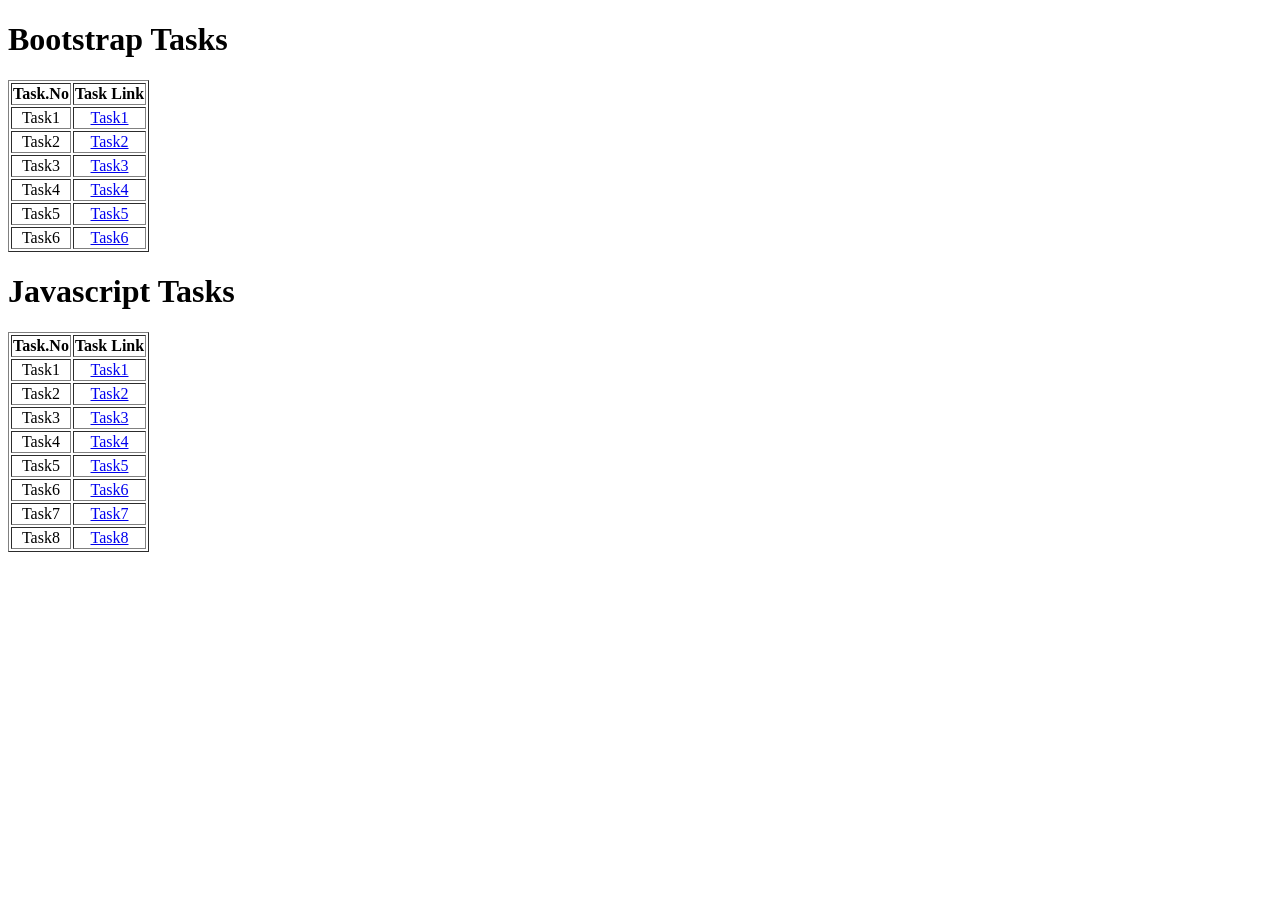
<file: index.html>
<!DOCTYPE html>
<html lang="en">
  <head>
    <meta charset="UTF-8" />
    <meta name="viewport" content="width=device-width, initial-scale=1.0" />
    <title>Document</title>
    
  </head>
  <body>
    <h1 >Bootstrap Tasks</h1>

    <table style="text-align: center" border="1" >
      <tr>
        <th>Task.No</th>
        <th>Task Link</th>
      </tr>
      <tr>
        <td>Task1</td>
        <td><a href="./BootStrap/Task 1/index.html">Task1</a></td>
      </tr>
      <tr>
        <td>Task2</td>
        <td><a href="./BootStrap/Task 2/index.html">Task2</a></td>
      </tr>
      <tr>
        <td>Task3</td>
        <td><a href="./BootStrap/Task 3/index.html">Task3</a></td>
      </tr>
      <tr>
        <td>Task4</td>
        <td><a href="./BootStrap/Task 4/index.html">Task4</a></td>
      </tr>
      <tr>
        <td>Task5</td>
        <td><a href="./BootStrap/Task 5/index.html">Task5</a></td>
      </tr>
      <tr>
        <td>Task6</td>
        <td><a href="./BootStrap/Task 6/index.html">Task6</a></td>
      </tr>
    </table>

    <h1>Javascript Tasks</h1>
    <table style="text-align: center" border="1" >
      <tr>
        <th>Task.No</th>
        <th>Task Link</th>
      </tr>
      <tr>
        <td>Task1</td>
        <td>
          <a href="./JS-Tasks/task1.html">Task1</a>
        </td>
      </tr>
      <tr>
        <td>Task2</td>
        <td>
          <a href="./JS-Tasks/task2.html">Task2</a>
        </td>
      </tr>
      <tr>
        <td>Task3</td>
        <td>
          <a href="./JS-Tasks/task3.html">Task3</a>
        </td>
      </tr>
      <tr>
        <td>Task4</td>
        <td>
          <a href="./JS-Tasks/task4.html">Task4</a>
        </td>
      </tr>
      <tr>
        <td>Task5</td>
        <td>
          <a href="./JS-Tasks/task5.html">Task5</a>
        </td>
      </tr>
      <tr>
        <td>Task6</td>
        <td>
          <a href="./JS-Tasks/task6.html">Task6</a>
        </td>
      </tr>
      <tr>
        <td>Task7</td>
        <td>
          <a href="./JS-Tasks/task7.html">Task7</a>
        </td>
      </tr>
      <tr>
        <td>Task8</td>
        <td>
          <a href="./JS-Tasks/task8.html">Task8</a>
        </td>
      </tr>
    </table>
  </body>
</html>
</file>
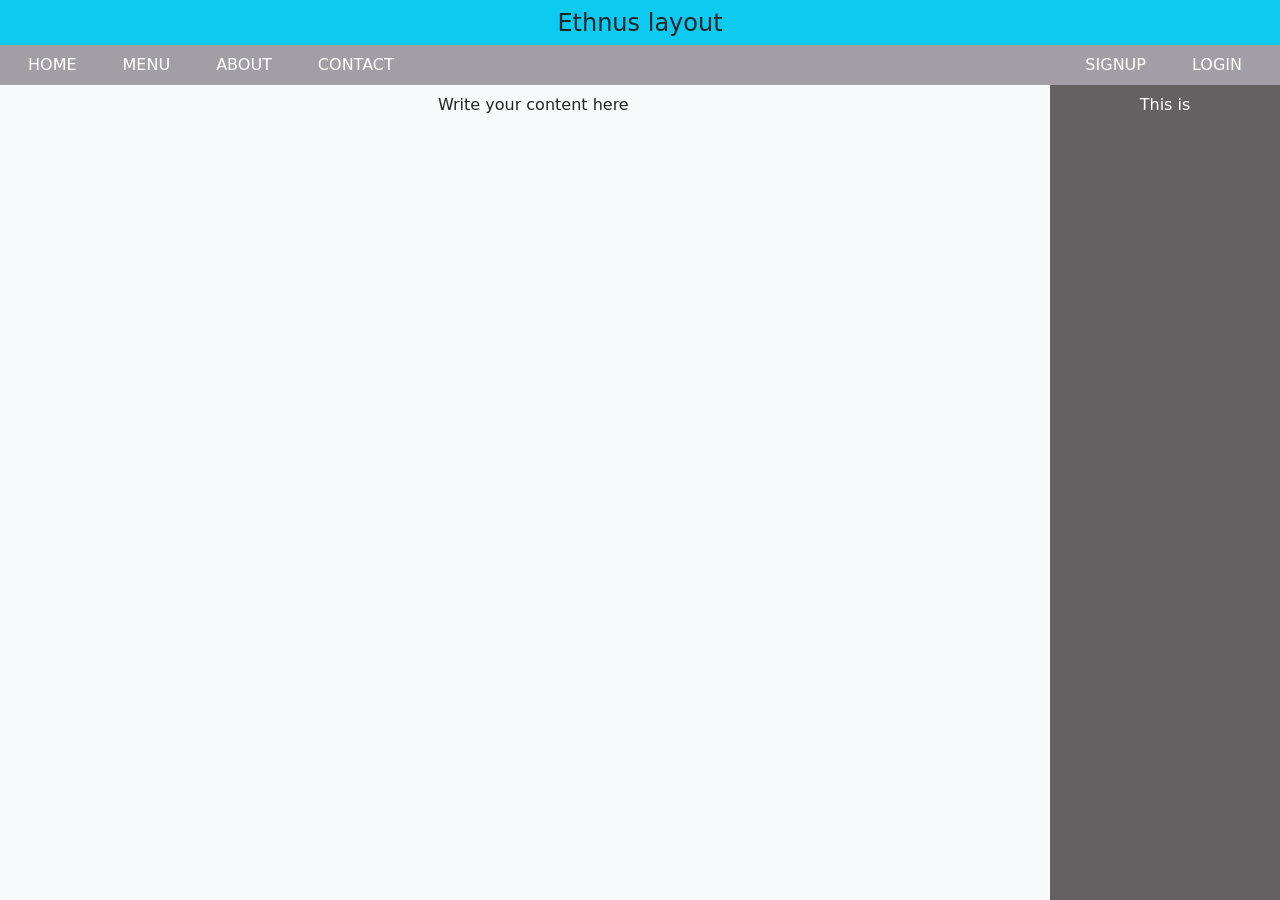
<file: BootStrap/Task 1/index.html>
<!DOCTYPE html>
<html data-bs-theme="light" lang="en">
  <head>
    <meta charset="utf-8" />
    <meta
      name="viewport"
      content="width=device-width, initial-scale=1.0, shrink-to-fit=no"
    />
    <title>Task 1</title>
    <link
      rel="stylesheet"
      href="https://cdn.jsdelivr.net/npm/bootstrap@5.3.1/dist/css/bootstrap.min.css"
    />
    <link rel="stylesheet" href="styles.min.css" />
  </head>

  <body class="p-0 m-0">
    <div class="heading-1">
      <p class="mb-0" style="padding: 5px; font-size: 24px; height: 45px">
        Ethnus layout
      </p>
    </div>
    <nav class="navbar navbar-expand-md bg-body pb-0 pt-0 mr-auto">
      <div class="container-fluid container-box p-0">
        <button
          data-bs-toggle="collapse"
          class="navbar-toggler"
          data-bs-target="#navcol-1"
        >
          <span class="visually-hidden">Toggle navigation</span
          ><span class="navbar-toggler-icon"></span>
        </button>
        <div class="collapse navbar-collapse" id="navcol-1">
          <ul class="navbar-nav nav-box flex-grow-1">
            <li class="nav-item"><a class="nav-link" href="#">HOME</a></li>
            <li class="nav-item"><a class="nav-link" href="#">MENU</a></li>
            <li class="nav-item"><a class="nav-link" href="#">ABOUT</a></li>
            <li class="nav-item"><a class="nav-link" href="#">CONTACT</a></li>
          </ul>
          <ul class="navbar-nav nav-box">
            <li class="nav-item"><a class="nav-link" href="#">SIGNUP</a></li>
            <li class="nav-item"><a class="nav-link" href="#">LOGIN</a></li>
          </ul>
        </div>
      </div>
    </nav>
    <div class="row m-0 p-0">
      <div
        class="col-10 overflow-auto"
        style="box-sizing: border-box; word-wrap: break-word"
      >
        <p class="write-code-p pt-2 text-center">Write your content here</p>
      </div>
      <div
        class="side-box vh-100 col-2"
        style="position: fixed; right: 0; width: 230px"
      >
        <p class="p-2" style="text-align: center">This is</p>
      </div>
    </div>
    <script src="https://cdn.jsdelivr.net/npm/bootstrap@5.3.1/dist/js/bootstrap.bundle.min.js"></script>
  </body>
</html>
</file>
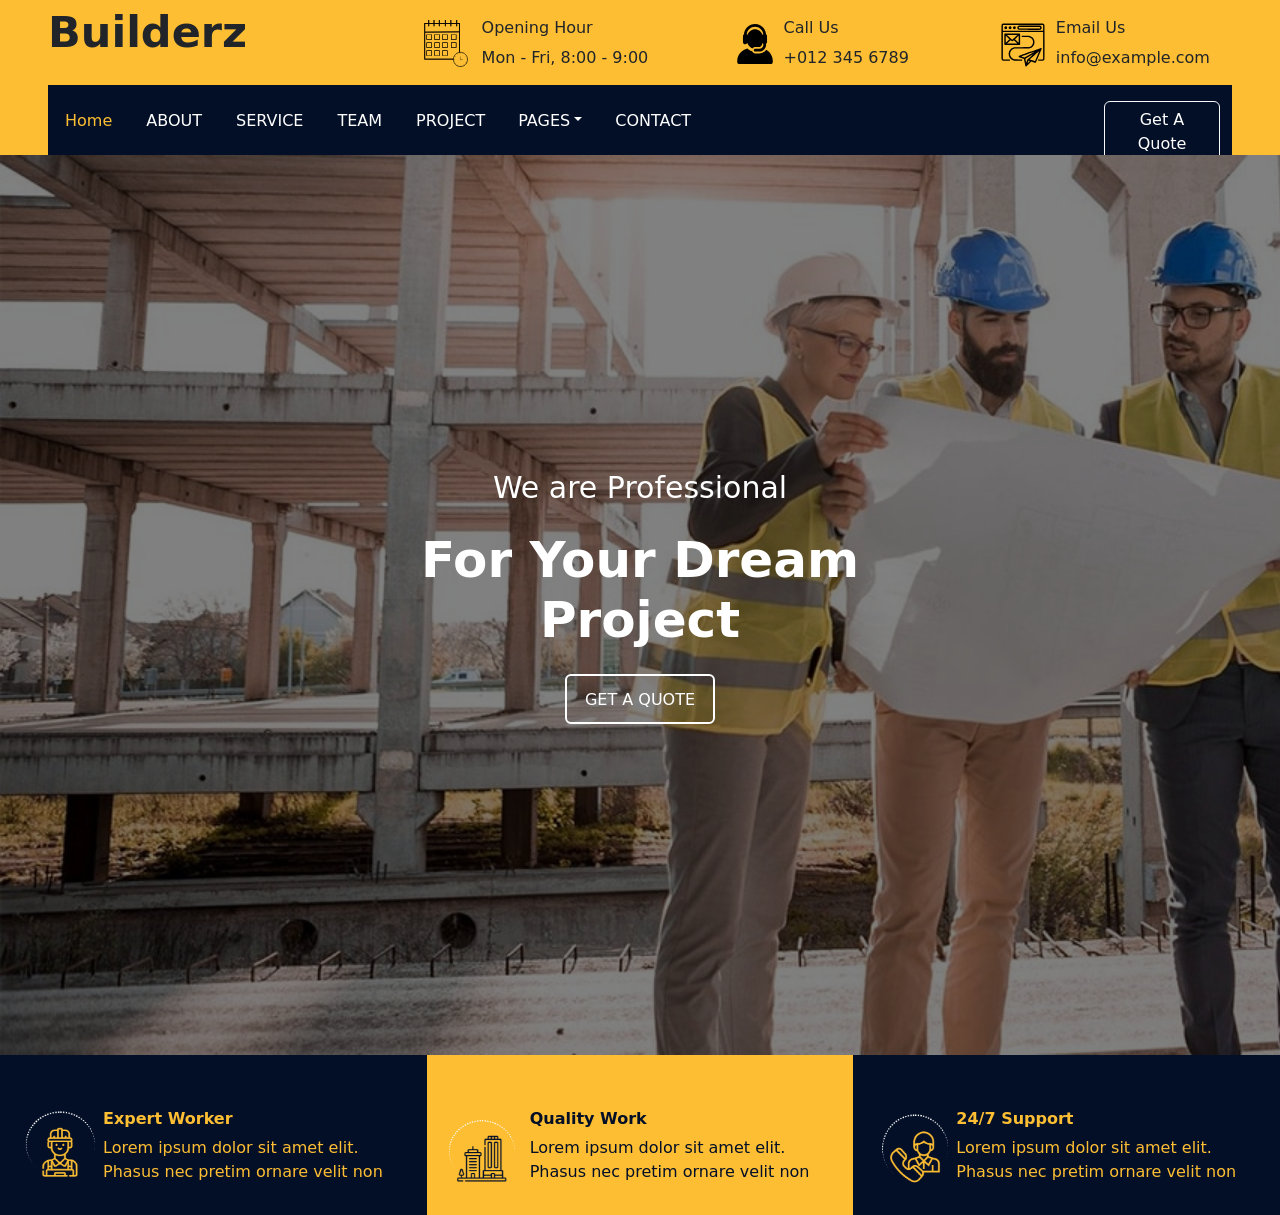
<file: BootStrap/Task 2/index.html>
<!DOCTYPE html>
<html data-bs-theme="light" lang="en">
  <head>
    <meta charset="utf-8" />
    <meta
      name="viewport"
      content="width=device-width, initial-scale=1.0, shrink-to-fit=no"
    />
    <title>Task 2</title>
    <link
      rel="stylesheet"
      href="https://cdn.jsdelivr.net/npm/bootstrap@5.3.1/dist/css/bootstrap.min.css"
    />
    <link rel="stylesheet" href="assets/css/styles.min.css" />
  </head>

  <body>
    <div style="background: #fdbe33; height: 155px">
      <div class="d-flex flex-column flex-md-row" style="height: 85px">
        <div class="ms-0 pe-0 box-1 me-0" style="flex-grow: 4">
          <p class="ps-5" style="font-size: 43px"><strong>Builderz</strong></p>
        </div>
        <div class="ms-0 pe-0 box-2" style="flex-grow: 1">
          <div class="row m-3">
            <div class="col-2 d-inline p-0 img-1-dvi pt-1">
              <img src="assets/img/Calender-Time.svg" width="46" height="47" />
            </div>
            <div class="col mt-0">
              <p>Opening Hour</p>
              <p class="div-second-p">Mon - Fri, 8:00 - 9:00</p>
            </div>
          </div>
        </div>
        <div class="ms-0 pe-0 box-2" style="flex-grow: 1">
          <div class="row m-3">
            <div class="col-2 d-inline p-0 img-1-dvi pt-2">
              <img
                src="assets/img/customer-service.svg"
                width="46"
                height="40"
              />
            </div>
            <div class="col mt-0">
              <p>Call Us</p>
              <p class="div-second-p">+012 345 6789</p>
            </div>
          </div>
        </div>
        <div class="ms-0 pe-0 box-2" style="flex-grow: 1">
          <div class="row m-3">
            <div class="col-2 d-inline p-0 img-1-dvi pt-1">
              <img src="assets/img/send-mail.svg" width="46" height="50" />
            </div>
            <div class="col mt-0">
              <p>Email Us</p>
              <p class="div-second-p">info@example.com</p>
            </div>
          </div>
        </div>
      </div>
      <div>
        <div
          class="ms-5 me-5 nav-div row"
          style="background: #030f27; height: 70px"
        >
          <ul
            class="nav nav-tabs d-flex align-items-center mx-auto col-10 nav-div-1 dec-m-l"
            style="height: 100%"
          >
            <li class="nav-item">
              <a class="nav-link" href="#" style="color: #fdbe33">Home</a>
            </li>
            <li class="nav-item">
              <a class="nav-link" href="#" style="color: var(--bs-body-bg)"
                >ABOUT</a
              >
            </li>
            <li class="nav-item">
              <a class="nav-link" href="#" style="color: var(--bs-body-bg)"
                >SERVICE</a
              >
            </li>
            <li class="nav-item">
              <a class="nav-link" href="#" style="color: var(--bs-body-bg)"
                >TEAM</a
              >
            </li>
            <li class="nav-item">
              <a class="nav-link" href="#" style="color: var(--bs-body-bg)"
                >PROJECT</a
              >
            </li>
            <li class="nav-item dropdown show" style="background: #030f27">
              <a
                class="nav-link dropdown-toggle"
                aria-expanded="true"
                data-bs-toggle="dropdown"
                href="#"
                style="
                  color: var(--bs-body-bg);
                  background: #030f27;
                  border-style: none;
                  border-color: var(--bs-body-color);
                "
                >PAGES</a
              >
              <div
                class="dropdown-menu"
                data-bs-popper="none"
                style="background: var(--bs-yellow)"
              >
                <a class="dropdown-item" href="#">Branches</a
                ><a class="dropdown-item" href="#">Other Services</a
                ><a class="dropdown-item" href="#">Reviews</a>
              </div>
            </li>
            <li class="nav-item">
              <a class="nav-link" href="#" style="color: var(--bs-body-bg)"
                >CONTACT</a
              >
            </li>
          </ul>
          <div class="ml-auto col-2 mt-3 btn-div-1">
            <button
              class="btn"
              type="button"
              style="color: var(--bs-white); border-color: var(--bs-light)"
            >
              Get A Quote
            </button>
          </div>
        </div>
      </div>
    </div>
    <div class="img-div position-relative">
      <section class="text-center" style="border-style: none">
        <div
          class="bg-light border-light border rounded jumbotron py-5 px-4 to-be-transparent"
          style="
            border-width: 0px;
            border-style: none;
            color: var(--bs-body-bg);
          "
        >
          <p class="text-center h3 mb-4" style="font-size: 30px">
            We are Professional
          </p>
          <h1
            class="fw-bolder text-center mb-4"
            style="font-size: 50px; width: 550px"
          >
            For Your Dream Project
          </h1>
          <p class="text-center">
            <a
              class="btn btn-primary btn-transparent"
              role="button"
              href="#"
              style="
                width: 150px;
                height: 50px;
                padding-top: 12px;
                border: 2px solid var(--bs-btn-disabled-color);
              "
              >GET A QUOTE</a
            >
          </p>
        </div>
      </section>
    </div>
    <footer>
      <div class="container-fluid py-4 py-lg-5 last-div">
        <div class="row last-div-sub ms-0 me-0">
          <div
            class="col-sm-4 col-md-3 text-center text-lg-start d-flex flex-column item div-1-3 col-lg-4"
          >
            <div
              class="pt-5"
              style="
                display: flex;
                align-items: center;
                justify-content: flex-start;
              "
            >
              <div>
                <img src="assets/img/down-img-1.png" width="91" height="87" />
              </div>
              <div>
                <h1 class="fs-6 last-div-h" style="font-weight: bold">
                  Expert Worker
                </h1>
                <p class="last-div-p">
                  Lorem ipsum dolor sit amet elit. Phasus nec pretim ornare
                  velit non
                </p>
              </div>
            </div>
          </div>
          <div
            class="col-sm-4 col-md-3 text-center text-lg-start d-flex flex-column item div-2 col-lg-4"
          >
            <div
              class="pt-5"
              style="
                display: flex;
                align-items: center;
                justify-content: flex-start;
              "
            >
              <div>
                <img
                  class="pe-1"
                  src="assets/img/down-img-2.png"
                  width="91"
                  height="87"
                />
              </div>
              <div>
                <h1 class="fs-6 last-div-h" style="font-weight: bold">
                  Quality Work
                </h1>
                <p class="last-div-p">
                  Lorem ipsum dolor sit amet elit. Phasus nec pretim ornare
                  velit non
                </p>
              </div>
            </div>
          </div>
          <div
            class="col-sm-4 col-md-3 text-center text-lg-start d-flex flex-column item div-1-3 col-lg-4"
          >
            <div
              class="pt-5"
              style="
                display: flex;
                align-items: center;
                justify-content: flex-start;
              "
            >
              <div>
                <img src="assets/img/down-img-3.png" width="91" height="87" />
              </div>
              <div>
                <h1 class="fs-6 last-div-h" style="font-weight: bold">
                  24/7 Support
                </h1>
                <p class="last-div-p">
                  Lorem ipsum dolor sit amet elit. Phasus nec pretim ornare
                  velit non
                </p>
              </div>
            </div>
          </div>
        </div>
      </div>
    </footer>
    <script src="https://cdn.jsdelivr.net/npm/bootstrap@5.3.1/dist/js/bootstrap.bundle.min.js"></script>
  </body>
</html>
</file>
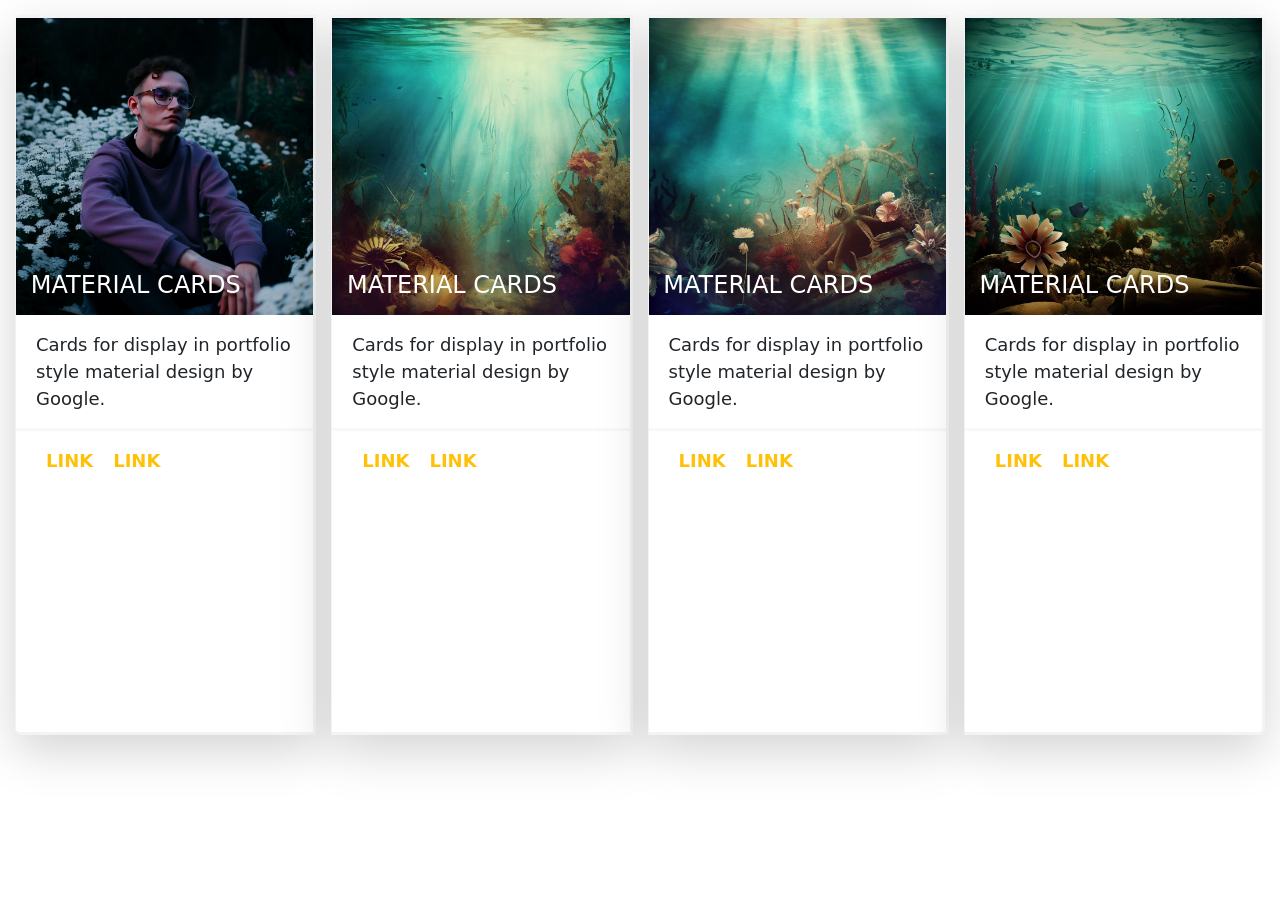
<file: BootStrap/Task 4/index.html>
<!DOCTYPE html>
<html data-bs-theme="light" lang="en">
  <head>
    <meta charset="utf-8" />
    <meta
      name="viewport"
      content="width=device-width, initial-scale=1.0, shrink-to-fit=no"
    />
    <title>Task 4</title>
    <link
      rel="stylesheet"
      href="https://cdn.jsdelivr.net/npm/bootstrap@5.3.1/dist/css/bootstrap.min.css"
    />
    <link rel="stylesheet" href="assets/css/styles.min.css" />
  </head>

  <body>
    <div class="card-group">
      <div class="card first-card position-relative shadow-lg">
        <div class="position-relative">
          <img
            class="img-fluid img-container"
            src="assets/img/img-1.jpeg"
            width=""
          />
          <div class="img-heading d-flex">
            <h4 class="heading-tag overlay">MATERIAL CARDS</h4>
          </div>
        </div>
        <div class="card-body ps-0 pe-0">
          <p class="card-text" style="font-size: 18px">
            Cards for display in portfolio style material design by Google.
          </p>
          <div class="hr-container">
            <hr class="border-top border-3 mt-1" />
          </div>
          <div class="link-div">
            <a href="#" style="color: var(--bs-yellow)">LINK</a
            ><a href="#" style="color: var(--bs-yellow)">LINK</a>
          </div>
        </div>
      </div>
      <div class="card first-card position-relative shadow-lg">
        <div class="position-relative">
          <img
            class="img-fluid img-container"
            src="assets/img/img-2.jpeg"
            width=""
          />
          <div class="img-heading d-flex">
            <h4 class="heading-tag overlay">MATERIAL CARDS</h4>
          </div>
        </div>
        <div class="card-body ps-0 pe-0">
          <p class="card-text">
            Cards for display in portfolio style material design by Google.
          </p>
          <div class="hr-container">
            <hr class="border-top border-3 mt-1" />
          </div>
          <div class="link-div">
            <a href="#" style="color: var(--bs-yellow)">LINK</a
            ><a href="#" style="color: var(--bs-yellow)">LINK</a>
          </div>
        </div>
      </div>
      <div class="card first-card position-relative shadow-lg">
        <div class="position-relative">
          <img
            class="img-fluid img-container"
            src="assets/img/img-3.jpeg"
            width=""
          />
          <div class="img-heading d-flex">
            <h4 class="heading-tag overlay">MATERIAL CARDS</h4>
          </div>
        </div>
        <div class="card-body ps-0 pe-0">
          <p class="card-text">
            Cards for display in portfolio style material design by Google.
          </p>
          <div class="hr-container">
            <hr class="border-top border-3 mt-1" />
          </div>
          <div class="link-div">
            <a href="#" style="color: var(--bs-yellow)">LINK</a
            ><a href="#" style="color: var(--bs-yellow)">LINK</a>
          </div>
        </div>
      </div>
      <div class="card first-card position-relative shadow-lg">
        <div class="position-relative">
          <img
            class="img-fluid img-container"
            src="assets/img/img-4.jpeg"
            width=""
          />
          <div class="img-heading d-flex">
            <h4 class="heading-tag overlay">MATERIAL CARDS</h4>
          </div>
        </div>
        <div class="card-body ps-0 pe-0">
          <p class="card-text">
            Cards for display in portfolio style material design by Google.
          </p>
          <div class="hr-container">
            <hr class="border-top border-3 mt-1" />
          </div>
          <div class="link-div">
            <a href="#" style="color: var(--bs-yellow)">LINK</a
            ><a href="#" style="color: var(--bs-yellow)">LINK</a>
          </div>
        </div>
      </div>
    </div>
    <script src="https://cdn.jsdelivr.net/npm/bootstrap@5.3.1/dist/js/bootstrap.bundle.min.js"></script>
  </body>
</html>
</file>
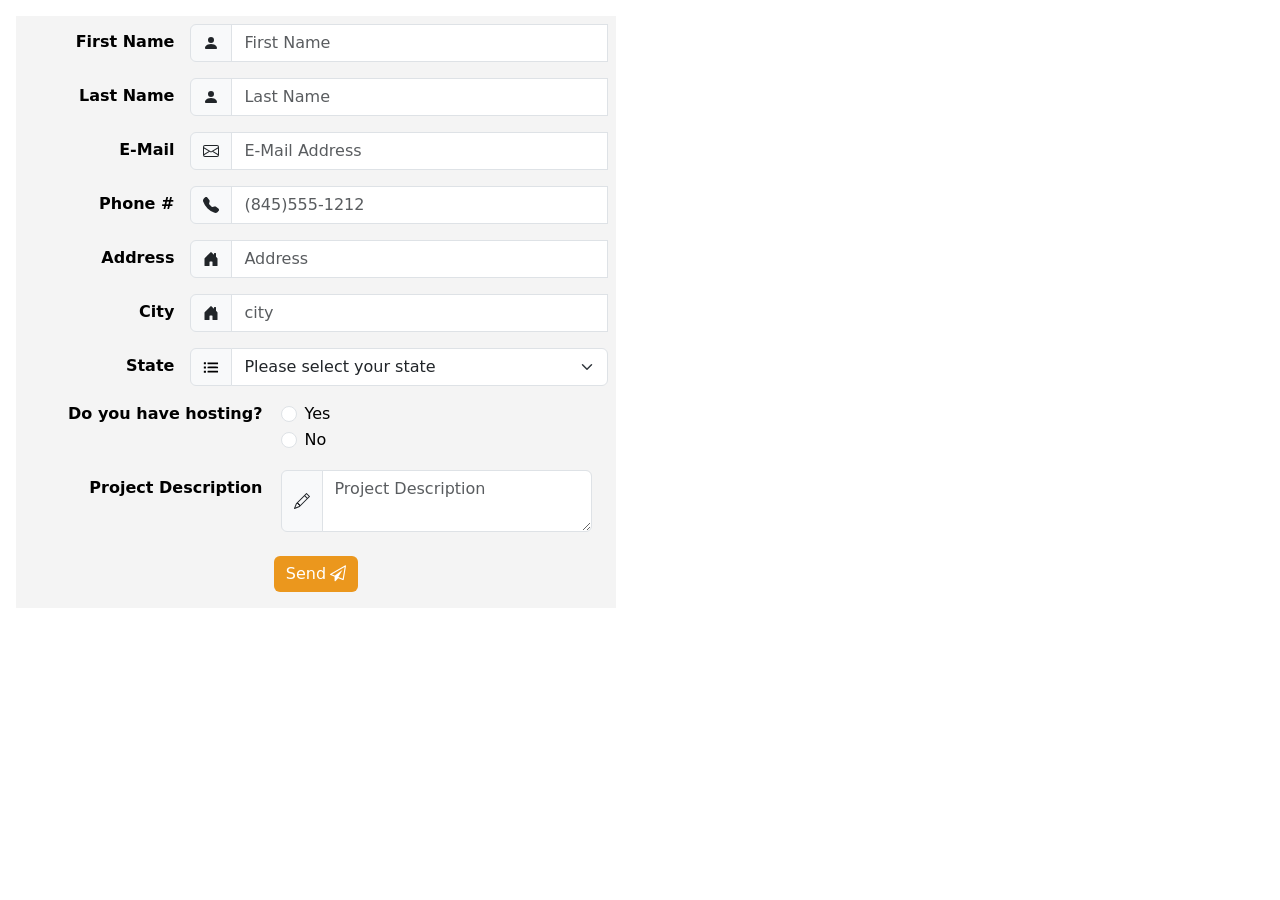
<file: BootStrap/Task 5/index.html>
<!DOCTYPE html>
<html data-bs-theme="light" lang="en">
  <head>
    <meta charset="utf-8" />
    <meta
      name="viewport"
      content="width=device-width, initial-scale=1.0, shrink-to-fit=no"
    />
    <title>Task 5</title>
    <link
      rel="stylesheet"
      href="https://cdn.jsdelivr.net/npm/bootstrap@5.3.1/dist/css/bootstrap.min.css"
    />
    <link
      rel="stylesheet"
      href="https://cdnjs.cloudflare.com/ajax/libs/font-awesome/4.7.0/css/font-awesome.min.css"
    />
    <link rel="stylesheet" href="assets/css/styles.css" />
  </head>

  <body>
    <div class="m-3">
      <div class="main-div">
        <form
          class="needs-validation"
          style="background: #f4f4f4"
          novalidate=""
        >
          <div class="table-responsive" height="">
            <table class="table table-borderless my-table">
              <tbody>
                <tr>
                  <td>First Name</td>
                  <td>
                    <div class="input-group">
                      <span class="input-group-text"
                        ><svg
                          class="bi bi-person-fill"
                          xmlns="http://www.w3.org/2000/svg"
                          width="1em"
                          height="1em"
                          fill="currentColor"
                          viewBox="0 0 16 16"
                        >
                          <path
                            d="M3 14s-1 0-1-1 1-4 6-4 6 3 6 4-1 1-1 1H3Zm5-6a3 3 0 1 0 0-6 3 3 0 0 0 0 6Z"
                          ></path></svg></span
                      ><input
                        class="form-control"
                        type="text"
                        placeholder="First Name"
                        required=""
                      />
                      <div class="input-group-text invalid-feedback">
                        Please supply yout first name
                      </div>
                    </div>
                  </td>
                </tr>
                <tr>
                  <td>Last Name</td>
                  <td>
                    <div class="input-group">
                      <span class="input-group-text"
                        ><svg
                          class="bi bi-person-fill"
                          xmlns="http://www.w3.org/2000/svg"
                          width="1em"
                          height="1em"
                          fill="currentColor"
                          viewBox="0 0 16 16"
                        >
                          <path
                            d="M3 14s-1 0-1-1 1-4 6-4 6 3 6 4-1 1-1 1H3Zm5-6a3 3 0 1 0 0-6 3 3 0 0 0 0 6Z"
                          ></path></svg></span
                      ><input
                        class="form-control"
                        type="text"
                        placeholder="Last Name"
                        required
                      />
                      <div class="input-group-text invalid-feedback">
                        Please supply your last name
                      </div>
                    </div>
                  </td>
                </tr>
                <tr>
                  <td>E-Mail</td>
                  <td>
                    <div class="input-group">
                      <span class="input-group-text"
                        ><svg
                          class="bi bi-envelope"
                          xmlns="http://www.w3.org/2000/svg"
                          width="1em"
                          height="1em"
                          fill="currentColor"
                          viewBox="0 0 16 16"
                        >
                          <path
                            d="M0 4a2 2 0 0 1 2-2h12a2 2 0 0 1 2 2v8a2 2 0 0 1-2 2H2a2 2 0 0 1-2-2V4Zm2-1a1 1 0 0 0-1 1v.217l7 4.2 7-4.2V4a1 1 0 0 0-1-1H2Zm13 2.383-4.708 2.825L15 11.105V5.383Zm-.034 6.876-5.64-3.471L8 9.583l-1.326-.795-5.64 3.47A1 1 0 0 0 2 13h12a1 1 0 0 0 .966-.741ZM1 11.105l4.708-2.897L1 5.383v5.722Z"
                          ></path></svg></span
                      ><input
                        class="form-control"
                        type="text"
                        placeholder="E-Mail Address"
                        required
                      />
                      <div class="input-group-text invalid-feedback">
                        Please supply your email address
                      </div>
                    </div>
                  </td>
                </tr>
                <tr>
                  <td>Phone #</td>
                  <td>
                    <div class="input-group">
                      <span class="input-group-text"
                        ><svg
                          class="bi bi-telephone-fill"
                          xmlns="http://www.w3.org/2000/svg"
                          width="1em"
                          height="1em"
                          fill="currentColor"
                          viewBox="0 0 16 16"
                        >
                          <path
                            fill-rule="evenodd"
                            d="M1.885.511a1.745 1.745 0 0 1 2.61.163L6.29 2.98c.329.423.445.974.315 1.494l-.547 2.19a.678.678 0 0 0 .178.643l2.457 2.457a.678.678 0 0 0 .644.178l2.189-.547a1.745 1.745 0 0 1 1.494.315l2.306 1.794c.829.645.905 1.87.163 2.611l-1.034 1.034c-.74.74-1.846 1.065-2.877.702a18.634 18.634 0 0 1-7.01-4.42 18.634 18.634 0 0 1-4.42-7.009c-.362-1.03-.037-2.137.703-2.877L1.885.511z"
                          ></path></svg></span
                      ><input
                        class="form-control"
                        type="text"
                        placeholder="(845)555-1212"
                        required
                      />
                      <div class="input-group-text invalid-feedback">
                        Please supply your phone number
                      </div>
                    </div>
                  </td>
                </tr>
                <tr>
                  <td>Address</td>
                  <td>
                    <div class="input-group">
                      <span class="input-group-text"
                        ><svg
                          class="bi bi-house-door-fill"
                          xmlns="http://www.w3.org/2000/svg"
                          width="1em"
                          height="1em"
                          fill="currentColor"
                          viewBox="0 0 16 16"
                        >
                          <path
                            d="M6.5 14.5v-3.505c0-.245.25-.495.5-.495h2c.25 0 .5.25.5.5v3.5a.5.5 0 0 0 .5.5h4a.5.5 0 0 0 .5-.5v-7a.5.5 0 0 0-.146-.354L13 5.793V2.5a.5.5 0 0 0-.5-.5h-1a.5.5 0 0 0-.5.5v1.293L8.354 1.146a.5.5 0 0 0-.708 0l-6 6A.5.5 0 0 0 1.5 7.5v7a.5.5 0 0 0 .5.5h4a.5.5 0 0 0 .5-.5Z"
                          ></path></svg></span
                      ><input
                        class="form-control"
                        type="text"
                        placeholder="Address"
                        required
                      />
                      <div class="input-group-text invalid-feedback">
                        Please supply your street address
                      </div>
                    </div>
                  </td>
                </tr>
                <tr>
                  <td>City</td>
                  <td>
                    <div class="input-group">
                      <span class="input-group-text"
                        ><svg
                          class="bi bi-house-door-fill"
                          xmlns="http://www.w3.org/2000/svg"
                          width="1em"
                          height="1em"
                          fill="currentColor"
                          viewBox="0 0 16 16"
                        >
                          <path
                            d="M6.5 14.5v-3.505c0-.245.25-.495.5-.495h2c.25 0 .5.25.5.5v3.5a.5.5 0 0 0 .5.5h4a.5.5 0 0 0 .5-.5v-7a.5.5 0 0 0-.146-.354L13 5.793V2.5a.5.5 0 0 0-.5-.5h-1a.5.5 0 0 0-.5.5v1.293L8.354 1.146a.5.5 0 0 0-.708 0l-6 6A.5.5 0 0 0 1.5 7.5v7a.5.5 0 0 0 .5.5h4a.5.5 0 0 0 .5-.5Z"
                          ></path></svg></span
                      ><input
                        class="form-control"
                        type="text"
                        placeholder="city"
                        required
                      />
                      <div class="input-group-text invalid-feedback">
                        Please supply your city
                      </div>
                    </div>
                  </td>
                </tr>
                <tr>
                  <td>State</td>
                  <td class="pb-0">
                    <div class="input-group">
                      <span class="input-group-text"
                        ><img
                          src="assets/img/bullet-point.svg"
                          height="19"
                          width="16" /></span
                      ><select class="form-select">
                        <option value="" disabled="" selected="">
                          Please select your state
                        </option>
                        <option value="AP">Andhra Pradesh</option>
                        <option value="TN">Tamil Nadu</option>
                        <option value="JK">Jammu And Kashmir</option>
                      </select>
                    </div>
                  </td>
                </tr>
              </tbody>
            </table>
          </div>
          <div class="table-responsive me-3">
            <table class="table my-table-2 table-borderless">
              <tbody>
                <tr>
                  <td class="pt-0">Do you have hosting?</td>
                  <td class="pt-0">
                    <div class="form-check">
                      <input
                        class="form-check-input"
                        id="formCheck-1"
                        name="hosting"
                        type="radio"
                      /><label class="form-check-label" for="formCheck-1"
                        >Yes</label
                      >
                    </div>
                    <div class="form-check">
                      <input
                        class="form-check-input"
                        id="formCheck-2"
                        name="hosting"
                        type="radio"
                      /><label class="form-check-label" for="formCheck-2"
                        >No</label
                      >
                    </div>
                  </td>
                </tr>
                <tr>
                  <td>Project Description</td>
                  <td>
                    <div class="input-group">
                      <span class="input-group-text"
                        ><svg
                          class="bi bi-pencil"
                          fill="currentColor"
                          height="1em"
                          viewbox="0 0 16 16"
                          width="1em"
                          xmlns="http://www.w3.org/2000/svg"
                        >
                          <path
                            d="M12.146.146a.5.5 0 0 1 .708 0l3 3a.5.5 0 0 1 0 .708l-10 10a.5.5 0 0 1-.168.11l-5 2a.5.5 0 0 1-.65-.65l2-5a.5.5 0 0 1 .11-.168l10-10zM11.207 2.5 13.5 4.793 14.793 3.5 12.5 1.207 11.207 2.5zm1.586 3L10.5 3.207 4 9.707V10h.5a.5.5 0 0 1 .5.5v.5h.5a.5.5 0 0 1 .5.5v.5h.293l6.5-6.5zm-9.761 5.175-.106.106-1.528 3.821 3.821-1.528.106-.106A.5.5 0 0 1 5 12.5V12h-.5a.5.5 0 0 1-.5-.5V11h-.5a.5.5 0 0 1-.468-.325z"
                          ></path></svg></span
                      ><textarea
                        class="form-control"
                        placeholder="Project Description"
                      ></textarea>
                    </div>
                  </td>
                </tr>
              </tbody>
            </table>
          </div>
          <div
            class="form-group d-flex justify-content-center align-items-center pb-3"
          >
            <button
              class="btn btn-primary"
              style="background: #eb971d; border-style: none"
              type="submit"
            >
              Send<i class="fa fa-paper-plane-o ps-1"></i>
            </button>
          </div>
        </form>
      </div>
    </div>
    <script src="https://cdn.jsdelivr.net/npm/bootstrap@5.3.1/dist/js/bootstrap.bundle.min.js"></script>
    <script src="assets/js/script.js"></script>
  </body>
</html>
</file>
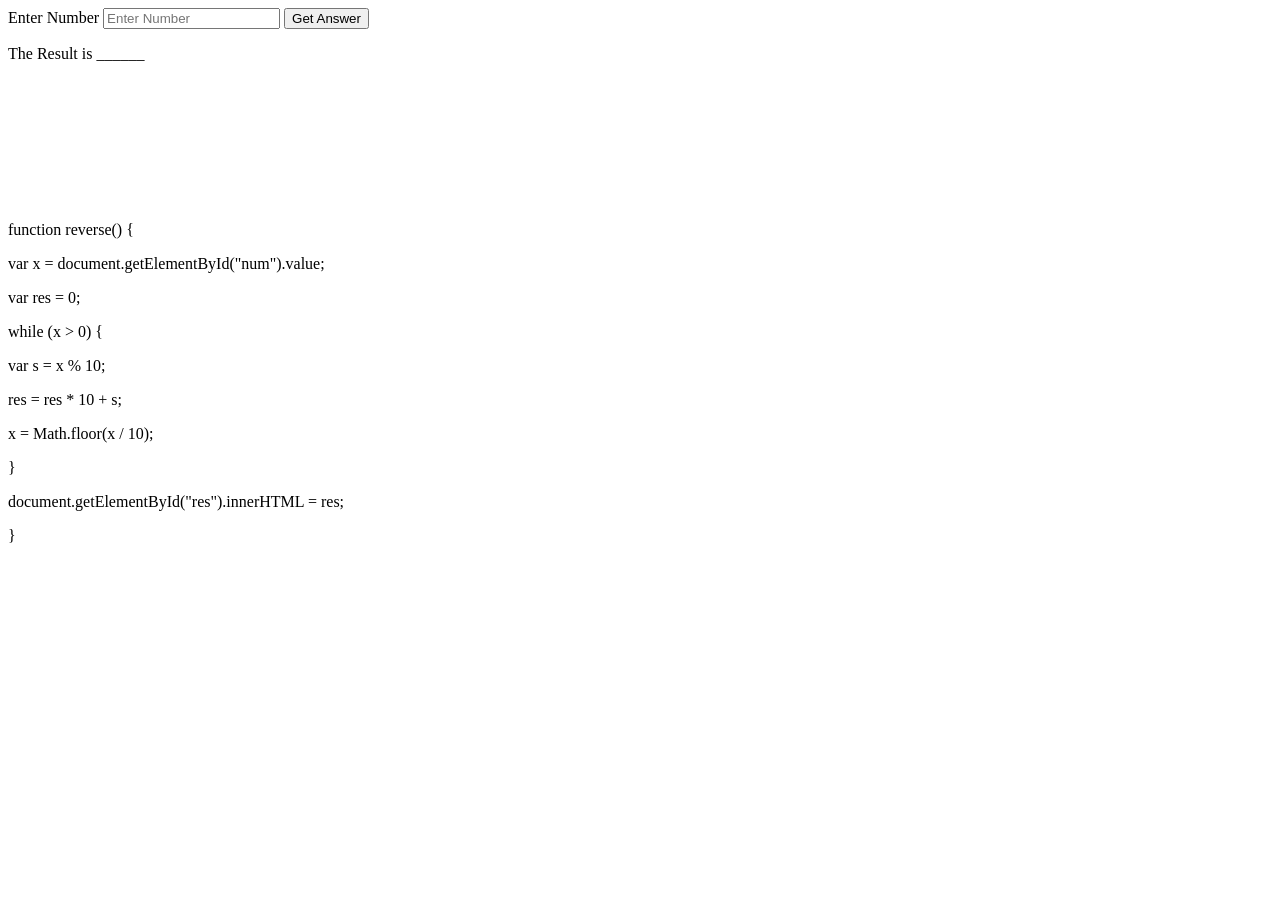
<file: JS-Tasks/task1.html>
<!DOCTYPE html>
<html lang="en">
  <head>
    <meta charset="UTF-8" />
    <meta name="viewport" content="width=device-width, initial-scale=1.0" />
    <title>Document</title>
  </head>
  <body>
    <form id="fom">
      <label>Enter Number</label>
      <input type="number" id="num" placeholder="Enter Number" />
      <button type="submit" id="submit-btn">Get Answer</button>
    </form>
    <p>The Result is <span id="res">______</span></p>
    <br />
    <br /><br /><br /><br /><br /><br />
    <p>function reverse() {</p>
    <p>var x = document.getElementById("num").value;</p>
    <p>var res = 0;</p>
    <p>while (x > 0) {</p>
    <p>var s = x % 10;</p>
    <p>res = res * 10 + s;</p>
    <p>x = Math.floor(x / 10);</p>
    <p>}</p>
    <p>document.getElementById("res").innerHTML = res;</p>
    <p>}</p>

    <script src="task1.js"></script>
  </body>
</html>
</file>
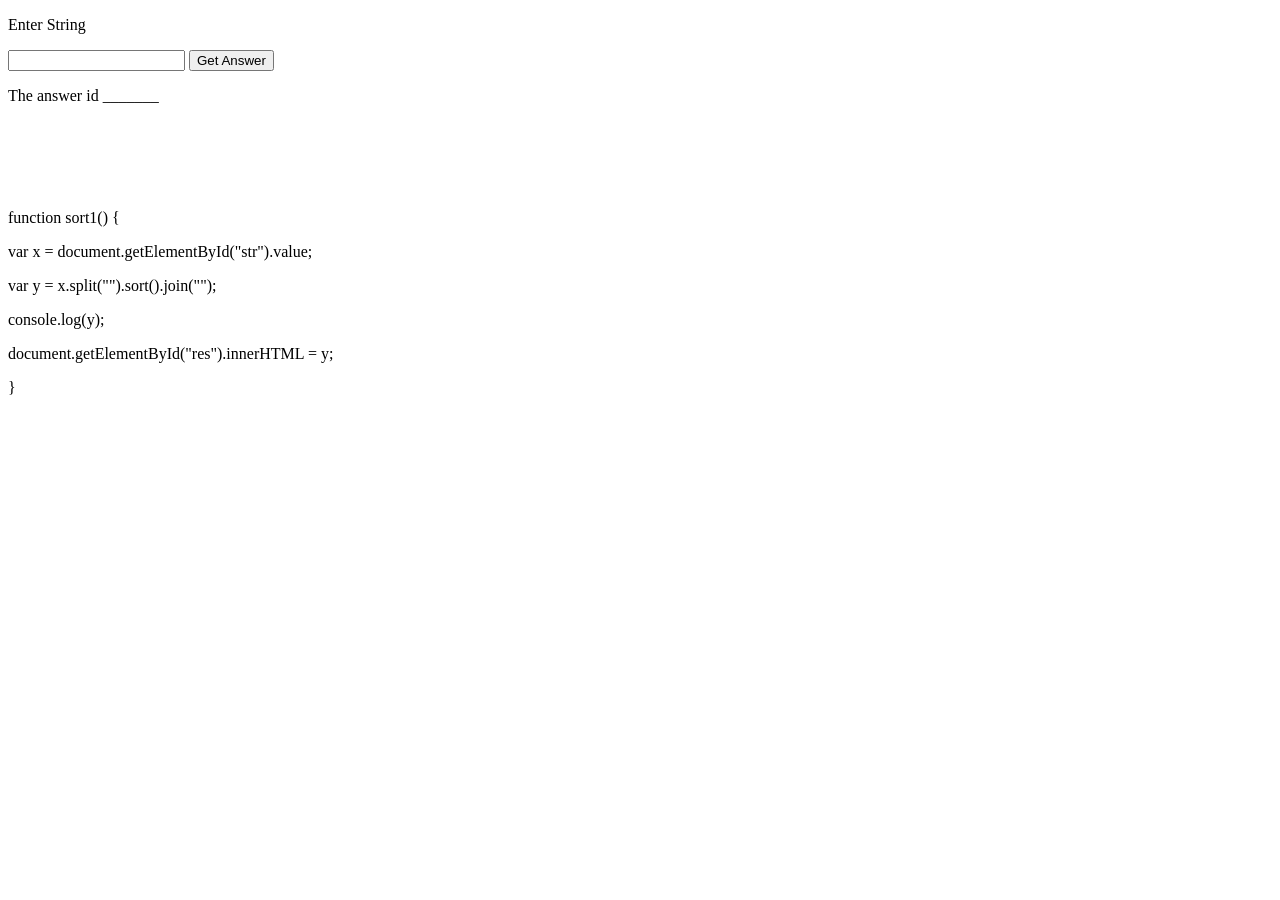
<file: JS-Tasks/task2.html>
<!DOCTYPE html>
<html lang="en">
  <head>
    <meta charset="UTF-8" />
    <meta name="viewport" content="width=device-width, initial-scale=1.0" />
    <title>Document</title>
  </head>
  <body>
    <p>Enter String</p>
    <input type="text" id="str" />
    <button id="btn">Get Answer</button>
    <p>The answer id <span id="res">_______</span></p>

    <br />
    <br /><br />
    <br />
    <p>function sort1() {</p>
    <p>var x = document.getElementById("str").value;</p>
    <p>var y = x.split("").sort().join("");</p>
    <p>console.log(y);</p>
    <p>document.getElementById("res").innerHTML = y;</p>
    
    <p>}</p>

      <script src="task2.js"></script>
    </p>
  </body>
</html>
</file>
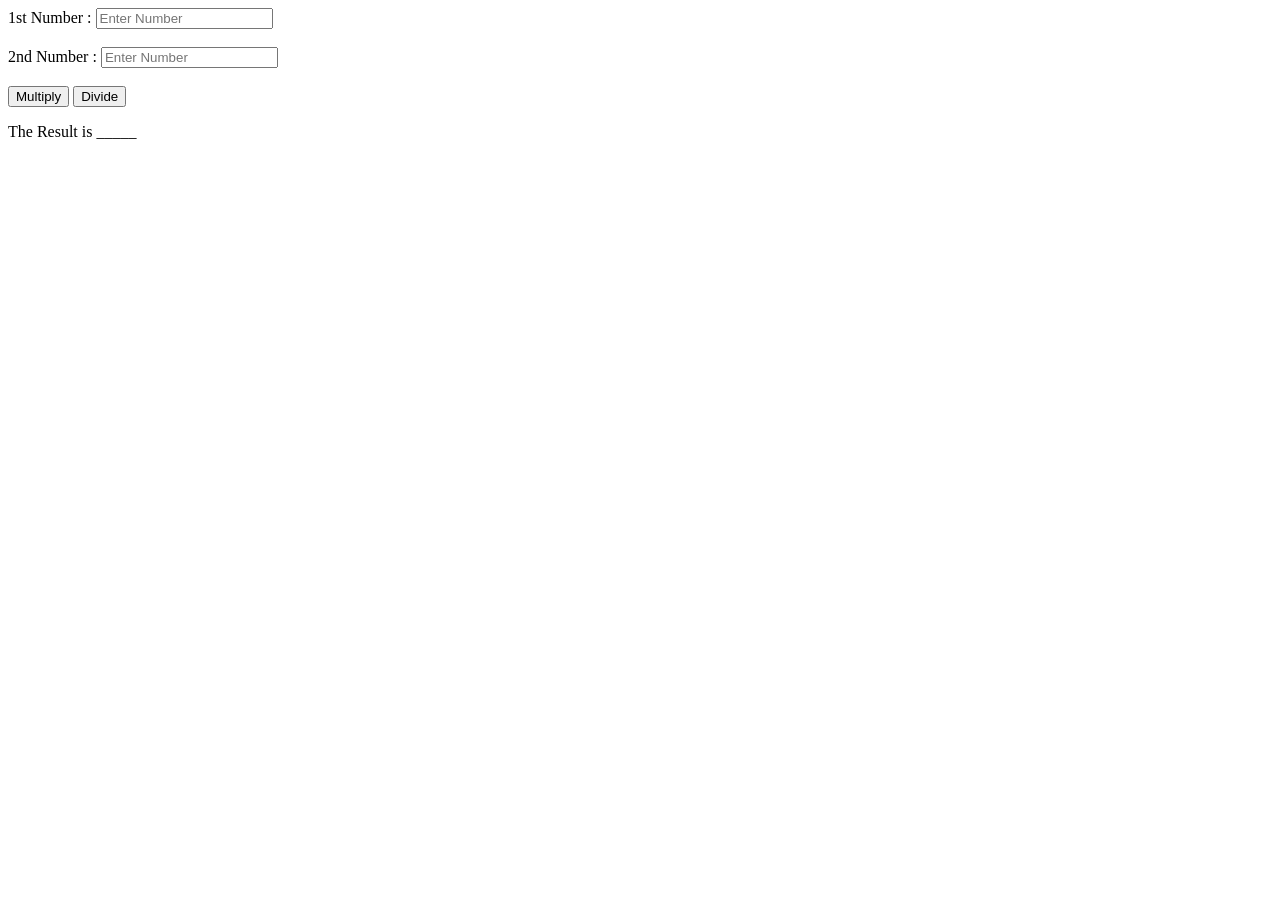
<file: JS-Tasks/task3.html>
<!DOCTYPE html>
<html lang="en">
  <head>
    <meta charset="UTF-8" />
    <meta name="viewport" content="width=device-width, initial-scale=1.0" />
    <title>Document</title>
  </head>
  <body>
    <label>1st Number :</label>
    <input type="number" id="num1" placeholder="Enter Number" />
    <br /><br /><label>2nd Number :</label>
    <input type="number" id="num2" placeholder="Enter Number" />
    <br /><br />
    <button id="btn1">Multiply</button>
    <button id="btn2">Divide</button>
    <p>The Result is <span id="res">_____</span></p>

    <script src="task3.js"></script>
  </body>
</html>
</file>
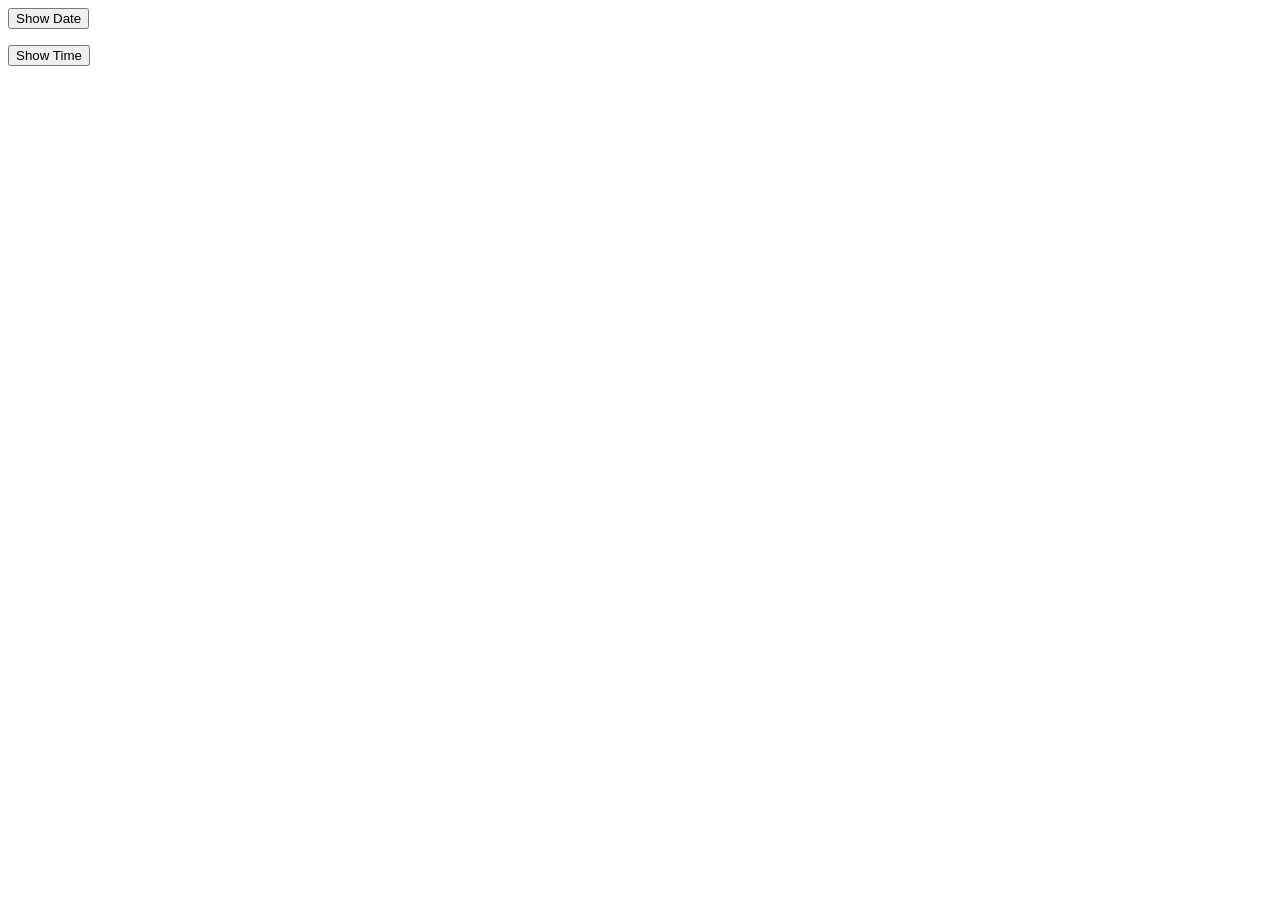
<file: JS-Tasks/task4.html>
<!DOCTYPE html>
<html lang="en">
  <head>
    <meta charset="UTF-8" />
    <meta name="viewport" content="width=device-width, initial-scale=1.0" />
    <title>Document</title>
  </head>
  <body>
    <button id="date1">Show Date</button>
    <p id="date2"></p>
    <button id="time1">Show Time</button>
    <p id="time2"></p>

    <script src="task4.js"></script>
  </body>
</html>
</file>
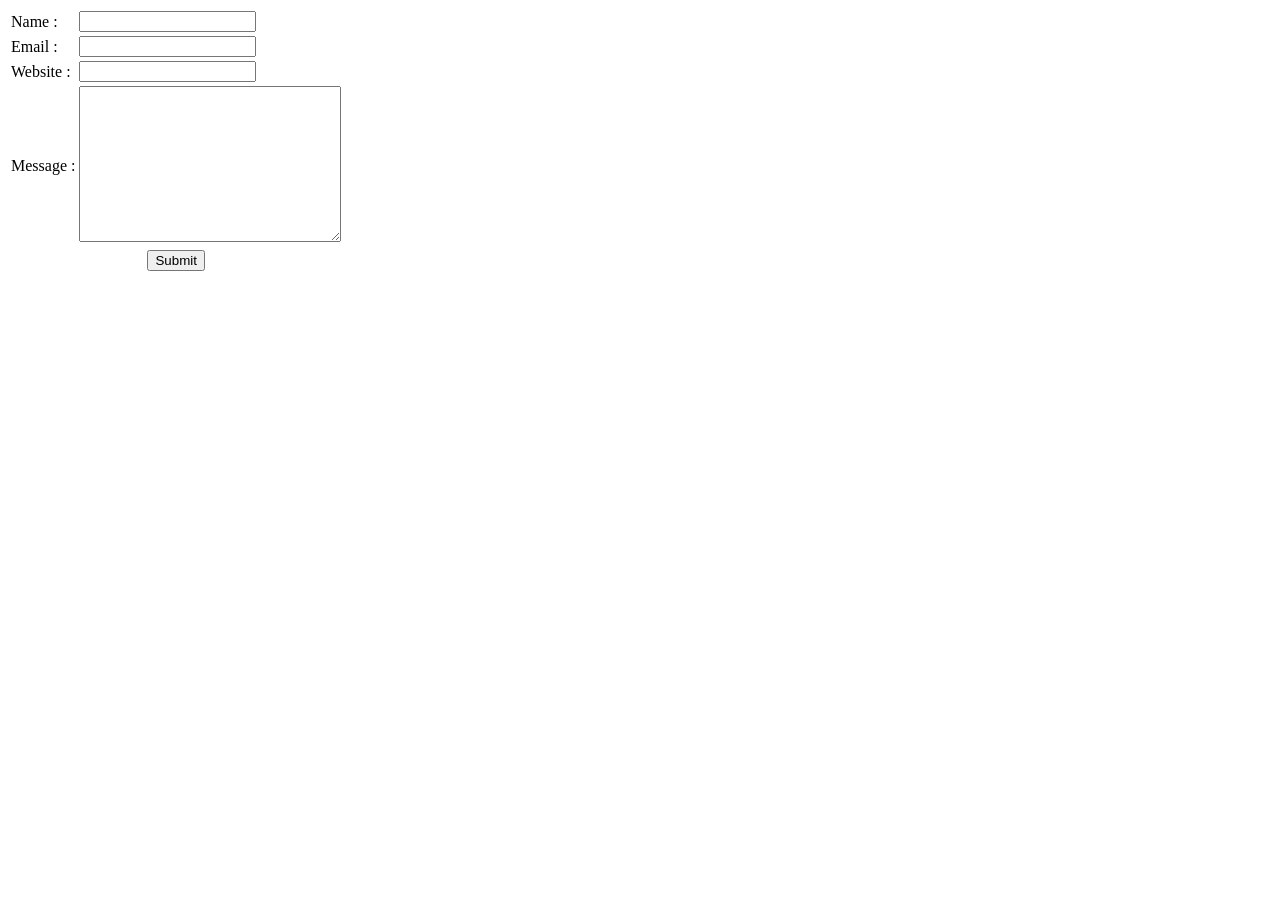
<file: JS-Tasks/task5.html>
<!DOCTYPE html>
<html lang="en">
  <head>
    <meta charset="UTF-8" />
    <meta name="viewport" content="width=device-width, initial-scale=1.0" />
    <title>Document</title>
  </head>
  <body>
    <form>
      <table>
        <tr>
          <td>Name :</td>
          <td>
            <input onblur="f1()" type="text" id="name" required /><span
              id="nm"
            ></span>
          </td>
        </tr>
        <tr>
          <td>Email :</td>
          <td>
            <input onblur="f2()" type="email" id="mail" required /><span
              id="ml"
            ></span>
          </td>
        </tr>
        <tr>
          <td>Website :</td>
          <td>
            <input onblur="f3()" type="url" id="url" required /><span
              id="rl"
            ></span>
          </td>
        </tr>
        <tr>
          <td>Message :</td>
          <td>
            <textarea
              onblur="f4()"
              id="msg"
              cols="30"
              rows="10"
              required
            ></textarea
            ><span id="mg"></span>
          </td>
        </tr>

        <tr>
          <td style="text-align: center" colspan="2">
            <button id="submit">Submit</button>
          </td>
        </tr>
      </table>
    </form>

    <script src="task5.js"></script>
  </body>
</html>
</file>
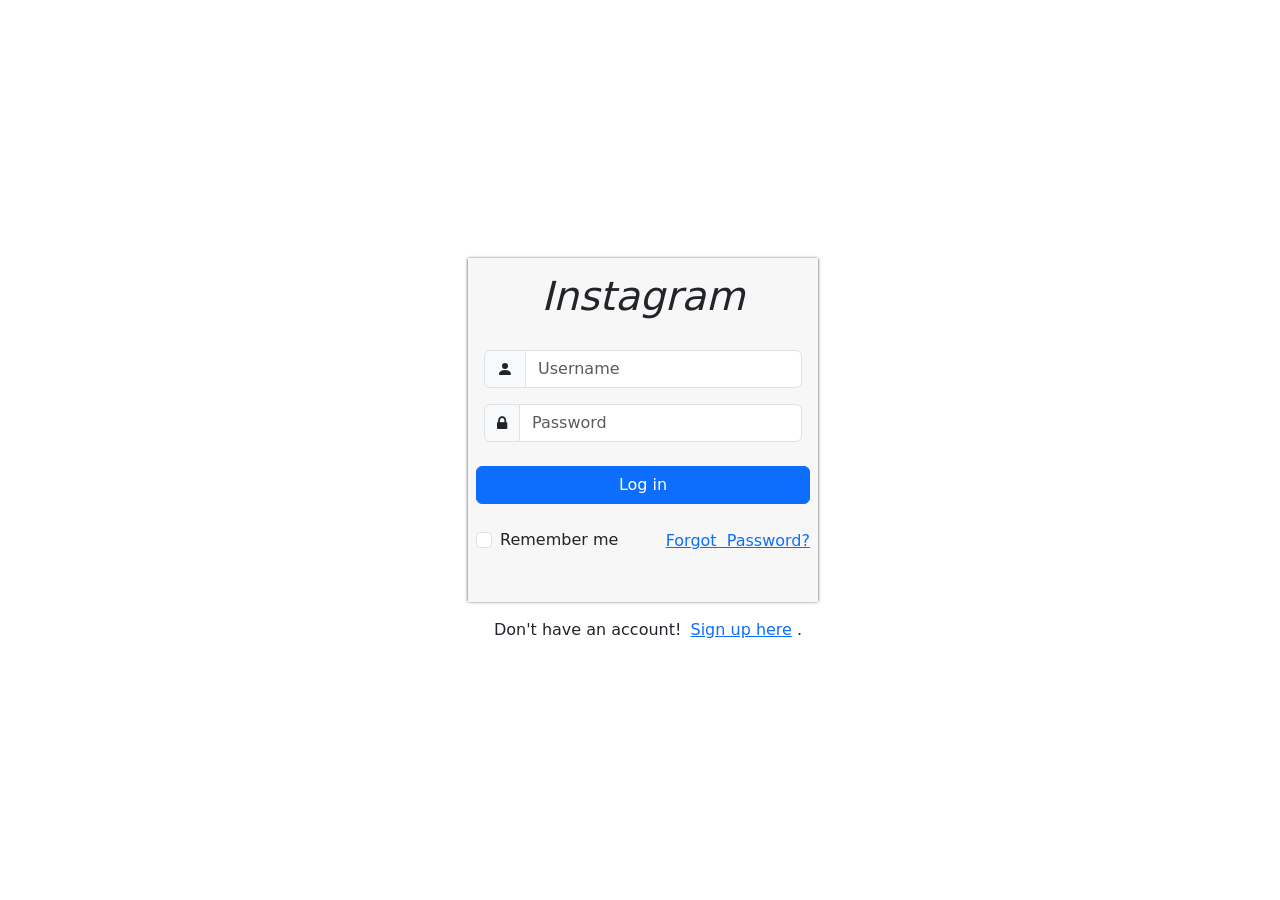
<file: JS-Tasks/task6.html>
<!DOCTYPE html>
<html data-bs-theme="light" lang="en">
  <head>
    <meta charset="utf-8" />
    <meta
      name="viewport"
      content="width=device-width, initial-scale=1.0, shrink-to-fit=no"
    />
    <title>Task 6</title>
    <link
      rel="stylesheet"
      href="https://cdn.jsdelivr.net/npm/bootstrap@5.3.2/dist/css/bootstrap.min.css"
    />
    <link
      rel="stylesheet"
      href="https://fonts.googleapis.com/css?family=Noto+Sans+Old+Italic&amp;display=swap"
    />
    <link
      rel="stylesheet"
      href="https://cdnjs.cloudflare.com/ajax/libs/font-awesome/4.7.0/css/font-awesome.min.css"
    />
    <link rel="stylesheet" href="styles.css" />
  </head>

  <body>
    <div
      class="container d-flex justify-content-center align-items-center"
      style="height: 100vh"
    >
      <div class="first-div mt-3 ms-3">
        <div class="login-div">
          <div class="main-div p-2 pb-5" style="background: #f7f7f7">
            <p class="fst-italic text-center" style="font-size: 40px">
              Instagram
            </p>
            <form>
              <div class="table-responsive">
                <table class="table table-borderless">
                  <tbody>
                    <tr>
                      <td>
                        <div class="input-group username">
                          <span class="input-group-text"
                            ><svg
                              xmlns="http://www.w3.org/2000/svg"
                              width="1em"
                              height="1em"
                              fill="currentColor"
                              viewBox="0 0 16 16"
                              class="bi bi-person-fill"
                            >
                              <path
                                d="M3 14s-1 0-1-1 1-4 6-4 6 3 6 4-1 1-1 1H3Zm5-6a3 3 0 1 0 0-6 3 3 0 0 0 0 6Z"
                              ></path></svg></span
                          ><input
                            class="form-control"
                            type="text"
                            placeholder="Username"
                          />
                        </div>
                      </td>
                    </tr>
                    <tr>
                      <td>
                        <div class="input-group Password">
                          <span class="input-group-text"
                            ><i class="fa fa-lock"></i></span
                          ><input
                            class="form-control"
                            type="text"
                            placeholder="Password"
                          />
                        </div>
                      </td>
                    </tr>
                  </tbody>
                </table>
              </div>
              <button
                class="btn btn-primary w-100 mb-4 submit-button"
                type="submit"
              >
                Log in
              </button>
              <div class="d-flex justify-content-between align-items-center">
                <div class="form-check">
                  <input
                    class="form-check-input"
                    type="checkbox"
                    id="formCheck-1"
                  /><label class="form-check-label" for="formCheck-1"
                    >Remember me</label
                  >
                </div>
                <a class="text-nowrap forgot-button" href="#"
                  >Forgot&nbsp; Password?</a
                >
              </div>
            </form>
          </div>
          <div class="text-center mt-3 mb-3">
            <p class="d-inline">Don't have an account!</p>
            <a class="ps-1 create-acc" href="#">Sign up here</a>
            <p class="d-inline">.</p>
          </div>
        </div>
        <div class="main-div-2 p-2 mb-2 create-div d-none">
          <div>
            <p class="fst-italic text-center" style="font-size: 40px">
              Instagram
            </p>
            <form class="mb-2">
              <div class="table-responsive">
                <table class="table table-borderless">
                  <tbody>
                    <tr>
                      <td>
                        <div class="input-group">
                          <span class="input-group-text"
                            ><svg
                              xmlns="http://www.w3.org/2000/svg"
                              width="1em"
                              height="1em"
                              viewBox="0 0 24 24"
                              fill="none"
                            >
                              <path
                                fill-rule="evenodd"
                                clip-rule="evenodd"
                                d="M3.00977 5.83789C3.00977 5.28561 3.45748 4.83789 4.00977 4.83789H20C20.5523 4.83789 21 5.28561 21 5.83789V17.1621C21 18.2667 20.1046 19.1621 19 19.1621H5C3.89543 19.1621 3 18.2667 3 17.1621V6.16211C3 6.11449 3.00333 6.06765 3.00977 6.0218V5.83789ZM5 8.06165V17.1621H19V8.06199L14.1215 12.9405C12.9499 14.1121 11.0504 14.1121 9.87885 12.9405L5 8.06165ZM6.57232 6.80554H17.428L12.7073 11.5263C12.3168 11.9168 11.6836 11.9168 11.2931 11.5263L6.57232 6.80554Z"
                                fill="currentColor"
                              ></path></svg></span
                          ><input
                            class="form-control"
                            type="email"
                            placeholder="Email"
                          />
                        </div>
                      </td>
                    </tr>
                    <tr>
                      <td>
                        <div class="input-group">
                          <span class="input-group-text"
                            ><svg
                              xmlns="http://www.w3.org/2000/svg"
                              width="1em"
                              height="1em"
                              fill="currentColor"
                              viewBox="0 0 16 16"
                              class="bi bi-person-fill"
                            >
                              <path
                                d="M3 14s-1 0-1-1 1-4 6-4 6 3 6 4-1 1-1 1H3Zm5-6a3 3 0 1 0 0-6 3 3 0 0 0 0 6Z"
                              ></path></svg></span
                          ><input
                            class="form-control"
                            type="text"
                            placeholder="Full Name"
                          />
                        </div>
                      </td>
                    </tr>
                    <tr>
                      <td>
                        <div class="input-group">
                          <span class="input-group-text"
                            ><svg
                              xmlns="http://www.w3.org/2000/svg"
                              width="1em"
                              height="1em"
                              fill="currentColor"
                              viewBox="0 0 16 16"
                              class="bi bi-person-workspace"
                            >
                              <path
                                d="M4 16s-1 0-1-1 1-4 5-4 5 3 5 4-1 1-1 1H4Zm4-5.95a2.5 2.5 0 1 0 0-5 2.5 2.5 0 0 0 0 5Z"
                              ></path>
                              <path
                                d="M2 1a2 2 0 0 0-2 2v9.5A1.5 1.5 0 0 0 1.5 14h.653a5.373 5.373 0 0 1 1.066-2H1V3a1 1 0 0 1 1-1h12a1 1 0 0 1 1 1v9h-2.219c.554.654.89 1.373 1.066 2h.653a1.5 1.5 0 0 0 1.5-1.5V3a2 2 0 0 0-2-2H2Z"
                              ></path></svg></span
                          ><input
                            class="form-control"
                            type="text"
                            placeholder="Username"
                          />
                        </div>
                      </td>
                    </tr>
                    <tr>
                      <td>
                        <div class="input-group">
                          <span class="input-group-text"
                            ><svg
                              xmlns="http://www.w3.org/2000/svg"
                              width="1em"
                              height="1em"
                              fill="currentColor"
                              viewBox="0 0 16 16"
                              class="bi bi-star"
                            >
                              <path
                                d="M2.866 14.85c-.078.444.36.791.746.593l4.39-2.256 4.389 2.256c.386.198.824-.149.746-.592l-.83-4.73 3.522-3.356c.33-.314.16-.888-.282-.95l-4.898-.696L8.465.792a.513.513 0 0 0-.927 0L5.354 5.12l-4.898.696c-.441.062-.612.636-.283.95l3.523 3.356-.83 4.73zm4.905-2.767-3.686 1.894.694-3.957a.565.565 0 0 0-.163-.505L1.71 6.745l4.052-.576a.525.525 0 0 0 .393-.288L8 2.223l1.847 3.658a.525.525 0 0 0 .393.288l4.052.575-2.906 2.77a.565.565 0 0 0-.163.506l.694 3.957-3.686-1.894a.503.503 0 0 0-.461 0z"
                              ></path></svg></span
                          ><input
                            class="form-control"
                            type="password"
                            placeholder="Password"
                          />
                        </div>
                      </td>
                    </tr>
                  </tbody>
                </table>
              </div>
              <div class="form-check">
                <input
                  class="form-check-input"
                  type="checkbox"
                  id="formCheck-2"
                  required=""
                /><label class="form-check-label text-center" for="formCheck-2"
                  >By signing up, you agree to our Terms , Privacy Policy and
                  Cookies Policy .</label
                >
              </div>
              <button
                class="btn btn-primary w-100 mt-3 submit-button"
                type="submit"
              >
                Sign Up
              </button>
            </form>
            <div class="d-flex justify-content-center mt-3">
              <p>
                <span style="color: rgb(0, 0, 0)">Have an account?&nbsp;</span>
              </p>
              <a class="login-button" href="#">Login</a>
            </div>
          </div>
        </div>
        <div class="p-2 main-div-3 forgot-password-div d-none">
          <div>
            <form>
              <div>
                <p class="fst-italic text-center" style="font-size: 40px">
                  Instagram
                </p>
                <p class="text-center mb-4">
                  <span style="color: rgb(115, 115, 115)"
                    >Enter your email, phone, or username and we'll send you a
                    link to get back into your account.</span
                  >
                </p>
                <div>
                  <input
                    class="form-control w-100 mb-3"
                    type="text"
                    placeholder="Email, Phone or Username"
                    style="
                      background: #fafafa;
                      border-style: solid;
                      border-color: var(--bs-emphasis-color);
                    "
                  /><button
                    class="btn btn-primary mt-3 w-100 mb-4 submit-button"
                    type="submit"
                  >
                    Send login&nbsp; link
                  </button>
                </div>
                <div class="d-flex justify-content-between mt-2">
                  <a class="login-button" href="#">Back to login</a
                  ><a class="create-acc" href="#">Create a new account</a>
                </div>
              </div>
            </form>
          </div>
        </div>
        <div>
          <div
            class="ending-div text-center d-none"
            style="font-weight: bold; border-style: dotted"
          >
            <p style="font-size: 50px">Thanks ! 😊&nbsp;</p>
          </div>
        </div>
      </div>
    </div>
    <script
      defer
      src="https://cdn.jsdelivr.net/npm/bootstrap@5.3.2/dist/js/bootstrap.bundle.min.js"
    ></script>
    <script src="task6.js"></script>
  </body>
</html>
</file>
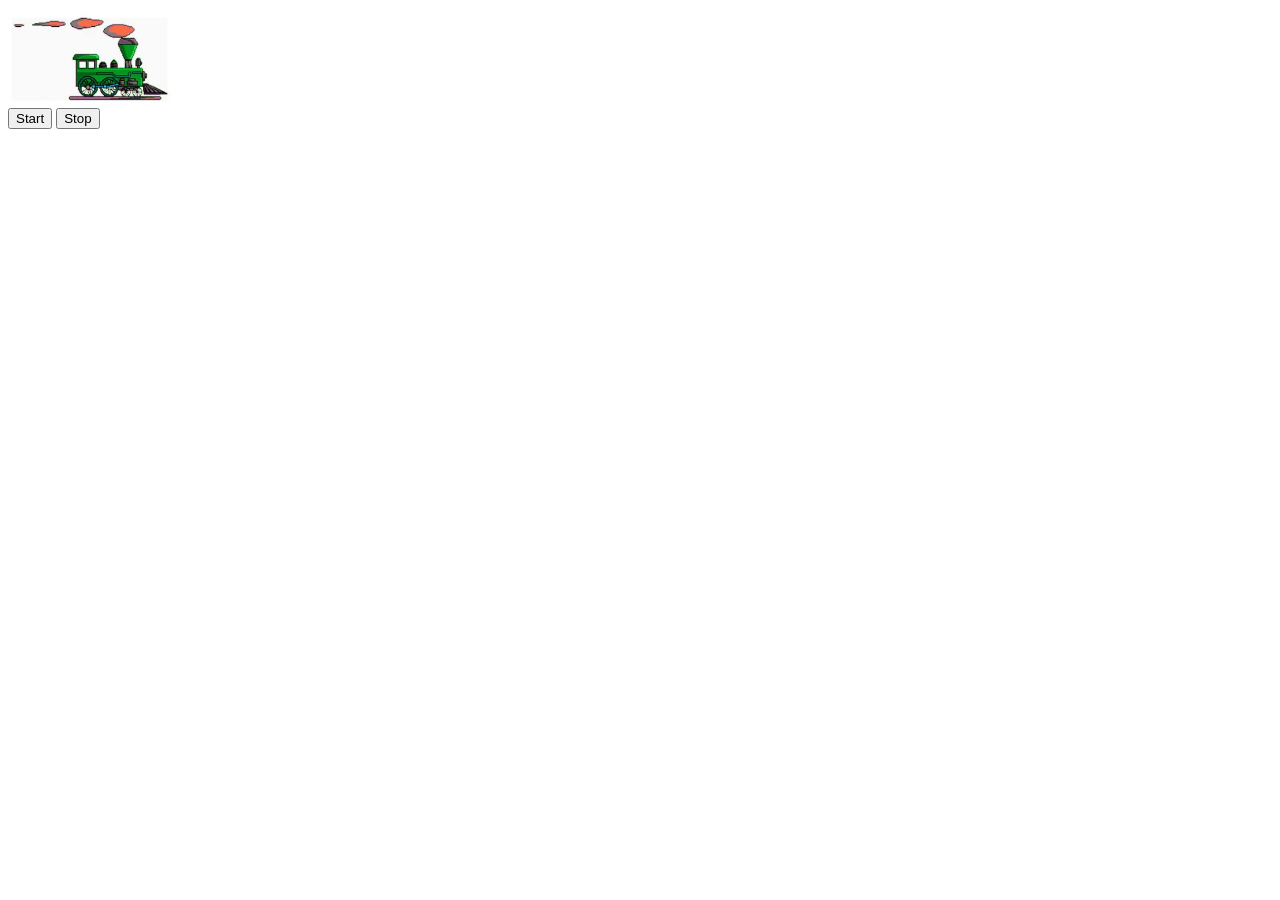
<file: JS-Tasks/task7.html>
<!DOCTYPE html>
<html>
  <head>
    <title>Start and Stop Animation</title>
    <style>
      .box {
        width: 100%;
        height: 100px;
        animation: my-animation 10s linear infinite;
      }

      @keyframes my-animation {
        from {
          transform: translateX(0);
        }

        to {
          transform: translateX(100%);
        }
      }
    </style>
  </head>
  <body>
    <div class="box">
      <img src="./train.jpg" alt="train" height="100px" />
    </div>
    <button id="start">Start</button>
    <button id="stop">Stop</button>

    <script src="task7.js"></script>
  </body>
</html>
</file>
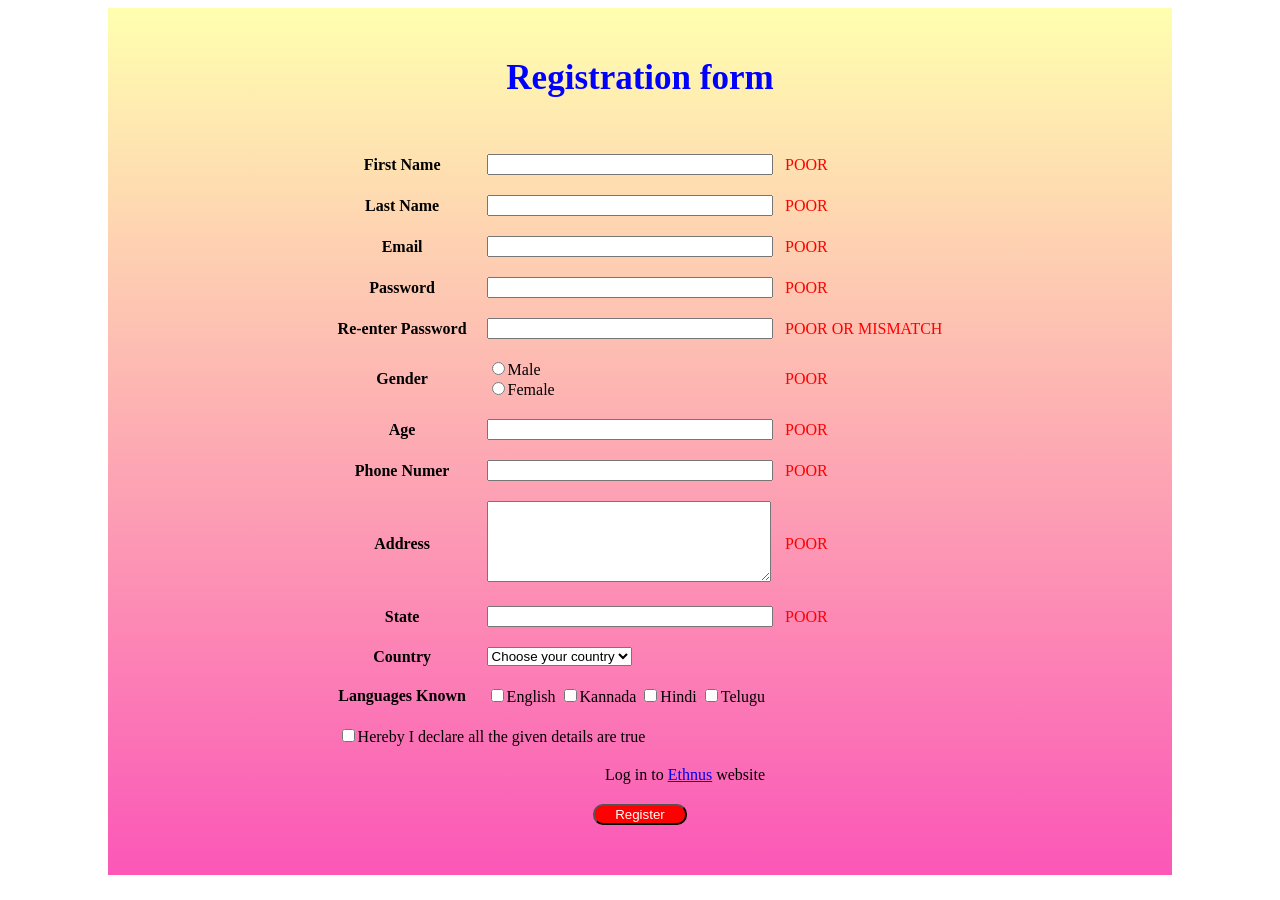
<file: JS-Tasks/task8.html>
<!DOCTYPE html>
<html lang="en">
  <head>
    <meta charset="UTF-8" />
    <meta name="viewport" content="width=device-width, initial-scale=1.0" />
    <title>Task5</title>
  </head>
  <body>
    <form action="https://ethnus.com/" onsubmit="return chk()">
      <div
        style="
          background-image: linear-gradient(
            to top,
            rgb(251, 87, 183),
            rgb(255, 255, 175)
          );
          padding: 50px 0px;
          margin: 0px 100px;
        "
      >
        <table
          cellspacing="0"
          cellpadding="10"
          style="margin-left: auto; margin-right: auto"
        >
          <caption
            style="
              font-weight: 700;
              font-size: 35px;
              color: blue;
              margin-bottom: 10px;
            "
          >
            Registration form
          </caption>
          <tr>
            <td style="text-align: center" colspan="3">
              <p id="p"></p>
            </td>
          </tr>
          <tr>
            <th>First Name</th>
            <td>
              <input
                onkeyup="fname()"
                type="text"
                name="fName"
                id="fName"
                style="width: 100%"
              />
            </td>
            <td style="color: red" id="fname">POOR</td>
          </tr>
          <tr>
            <th>Last Name</th>
            <td>
              <input
                onkeyup="lname()"
                type="text"
                name="lName"
                id="lName"
                style="width: 100%"
              />
            </td>
            <td style="color: red" id="lname">POOR</td>
          </tr>
          <tr>
            <th>Email</th>
            <td>
              <input
                onblur="mail()"
                type="email"
                name="email"
                id="email"
                style="width: 100%"
              />
            </td>
            <td style="color: red" id="mail">POOR</td>
          </tr>
          <tr>
            <th>Password</th>
            <td>
              <input
                type="password"
                name="password"
                id="password"
                style="width: 100%"
                onkeyup="pass()"
              />
            </td>
            <td style="color: red" id="pass">POOR</td>
          </tr>
          <tr>
            <th>Re-enter Password</th>
            <td>
              <input
                type="password"
                name="rePassword"
                id="rePassword"
                style="width: 100%"
                onblur="check()"
              />
            </td>
            <td style="color: red" id="re">POOR OR MISMATCH</td>
          </tr>
          <tr>
            <th>Gender</th>
            <td>
              <input onblur="gen()" type="radio" name="gender" id="male" />Male
              <br />
              <input
                onblur="gen()"
                type="radio"
                name="gender"
                id="female"
              />Female
            </td>
            <td style="color: red" id="gen">POOR</td>
          </tr>
          <tr>
            <th>Age</th>
            <td>
              <input
                onkeyup="agee()"
                type="number"
                name="age"
                id="age"
                style="width: 100%"
              />
            </td>
            <td style="color: red" id="ag">POOR</td>
          </tr>
          <tr>
            <th>Phone Numer</th>
            <td>
              <input
                onkeyup="num()"
                type="number"
                name="phone"
                id="phNumber"
                style="width: 100%"
              />
            </td>
            <td style="color: red" id="num">POOR</td>
          </tr>
          <tr>
            <th>Address</th>
            <td>
              <textarea
                name=""
                id="add"
                cols="20"
                rows="5"
                style="width: 100%"
                onkeyup="addd()"
              ></textarea>
            </td>
            <td style="color: red" id="ad">POOR</td>
          </tr>
          <tr>
            <th>State</th>
            <td>
              <input
                onkeyup="st()"
                type="text"
                style="width: 100%"
                name="State"
                id="State"
              />
            </td>
            <td style="color: red" id="st">POOR</td>
          </tr>
          <tr>
            <th>Country</th>
            <td>
              <select name="Country" id="Country">
                <option value="">Choose your country</option>
                <option value="india">India</option>
                <option value="USA">USA</option>
              </select>
            </td>
          </tr>
          <tr>
            <th>Languages Known</th>
            <td>
              <input type="checkbox" name="lang" id="English" />English
              <input type="checkbox" name="lang" id="Kannada" />Kannada
              <input type="checkbox" name="lang" id="Hindi" />Hindi
              <input type="checkbox" name="lang" id="Teugu" />Telugu
            </td>
          </tr>
          <tr>
            <td colspan="2">
              <input type="checkbox" />Hereby I declare all the given details
              are true
            </td>
          </tr>
          <tr>
            <td style="text-align: right" colspan="2">
              Log in to <a href="https://ethnus.com/">Ethnus</a> website
            </td>
          </tr>
        </table>

        <!-- <button style="margin-left: auto; margin-right: auto">Register</button> -->

        <div style="text-align: center; margin-top: 10px">
          <input
            style="
              border-radius: 10px;
              background-color: red;
              color: white;
              padding-left: 20px;
              padding-right: 20px;
            "
            type="submit"
            value="Register"
          />
        </div>
      </div>
    </form>

    <script src="task8.js"></script>
  </body>
</html>
</file>
<file: BootStrap/Task 5/assets/css/styles.css>
.my-table,
.my-table tr,
.my-table td,
.my-table-2,
.my-table-2 tr,
.my-table-2 td {
  background: #f4f4f4;
}

.my-table td:nth-child(odd),
.my-table-2 td:nth-child(odd) {
  font-weight: 600;
  text-align: right;
  padding-top: 14px;
}

.main-div {
  width: 600px !important;
  flex-grow: 1;
}

.invalid-feedback.show {
  visibility: visible;
}

.invalid-feedback.show {
  display: inline;
  border: none;
  background: none;
  text-align: left;
  padding-left: 0;
  padding-top: 0;
  padding: 0;
  position: relative;
}

.my-table-2 td:nth-child(odd) {
  padding-right: 10px;
  padding-left: 0px;
}
</file>
<file: JS-Tasks/styles.css>
.main-div {
  width: 350px;
  box-shadow: 0px 0.3px 3px 0px rgba(0,0,0,0.75);
}

.first-div {
  width: 360px;
}

td {
  background-color: #f7f7f7 !important;
}

.main-div-2 {
  width: 370px;
  background-color: #f7f7f7;
  box-shadow: 0px 0.3px 3px 0px rgba(0,0,0,0.75);
}

.main-div-3 {
  background-color: #f7f7f7;
  box-shadow: 0px 0.3px 3px 0px rgba(0,0,0,0.75);
}

.ending-div {
  background-color: #f7f7f7;
}
</file>
<file: BootStrap/Task 1/styles.min.css>
body {
  background-color: #f8f9fb;
}
.heading-1 {
  text-align: center;
  background-color: #0dcaf0;
}
#navcol-1 {
  background-color: #a19fa5;
}
.nav-link,
.side-box p {
  color: #fff;
}
.side-box {
  background-color: #636162;
}
li {
  padding-right: 10px;
}
.nav-item {
  padding-right: 30px;
}
.nav-item:first-child {
  padding-left: 20px;
}
</file>
<file: BootStrap/Task 2/assets/css/styles.min.css>
.bs-icon {
  --bs-icon-size: 0.75rem;
  display: flex;
  flex-shrink: 0;
  justify-content: center;
  align-items: center;
  font-size: var(--bs-icon-size);
  width: calc(var(--bs-icon-size) * 2);
  height: calc(var(--bs-icon-size) * 2);
  color: var(--bs-primary);
}
.bs-icon-xs {
  --bs-icon-size: 1rem;
  width: calc(var(--bs-icon-size) * 1.5);
  height: calc(var(--bs-icon-size) * 1.5);
}
.bs-icon-sm {
  --bs-icon-size: 1rem;
}
.bs-icon-md {
  --bs-icon-size: 1.5rem;
}
.bs-icon-lg {
  --bs-icon-size: 2rem;
}
.bs-icon-xl {
  --bs-icon-size: 2.5rem;
}
.bs-icon.bs-icon-primary {
  color: var(--bs-white);
  background: var(--bs-primary);
}
.bs-icon.bs-icon-primary-light {
  color: var(--bs-primary);
  background: rgba(var(--bs-primary-rgb), 0.2);
}
.bs-icon.bs-icon-semi-white {
  color: var(--bs-primary);
  background: rgba(255, 255, 255, 0.5);
}
.bs-icon.bs-icon-rounded {
  border-radius: 0.5rem;
}
.bs-icon.bs-icon-circle {
  border-radius: 50%;
}
.img-1-dvi {
  max-width: 50px !important;
}
.div-second-p {
  margin-top: -10px;
}
.box-1,
.box-2,
.box-3,
.box-4 {
  max-height: 100px;
}
.btn-transparent {
  background-color: transparent;
}
.img-div {
  text-align: center !important;
  padding: 40px;
  background-size: cover;
  height: 100vh;
  box-sizing: border-box;
}
.jumbotron.to-be-transparent {
  background-color: rgba(255, 255, 255, 0) !important;
  border: none !important;
  max-width: 880px;
  margin: 0 auto;
  position: absolute;
  top: 50%;
  left: 50%;
  transform: translate(-50%, -50%);
}
.last-div {
  padding-bottom: 0 !important;
  padding-top: 0 !important;
  margin: 0 !important;
  max-width: 100% !important;
  padding: 0;
}
.item.div-1-3 {
  background-color: #030f27;
  color: #fdbe33;
  height: 160px;
}
.item.div-2 {
  background-color: #fdbe33;
  color: #030f27;
  height: 160px;
}
.last-div-p {
  margin-bottom: 0;
}
.img-div::before {
  content: "";
  position: absolute;
  top: 0;
  left: 0;
  width: 100%;
  height: 100%;
  background: url("../../assets/img/img-1.jpg") 0 0 / cover no-repeat;
  filter: brightness(50%);
}
.nav-div-1 {
  border-bottom: none;
}
.ml-auto.btn-div-1 {
  max-width: 140px;
}
.nav-div-1.dec-m-l {
  margin-left: 0 !important;
}
</file>
<file: BootStrap/Task 4/assets/css/styles.min.css>
.card {
  margin: 15px;
  border: solid #f3f3f3;
  border-left: 1px solid #f3f3f3 !important;
  height: 80vh;
}
a {
  margin: 10px;
  text-decoration: none;
  font-weight: 600;
}
.overlay {
  position: absolute;
  top: 85%;
  left: 5%;
  color: #fff;
}
@media (max-width: 768px) {
  .heading-tag.overlay {
    font-size: small;
  }
  .card-body {
    font-size: 15px;
  }
  a {
    font-size: 26px;
  }
}
.hr-container {
  width: 100%;
  padding: 0;
}
.card-text,
.link-div {
  padding: 0 20px;
  font-size: 18px;
}
</file>
